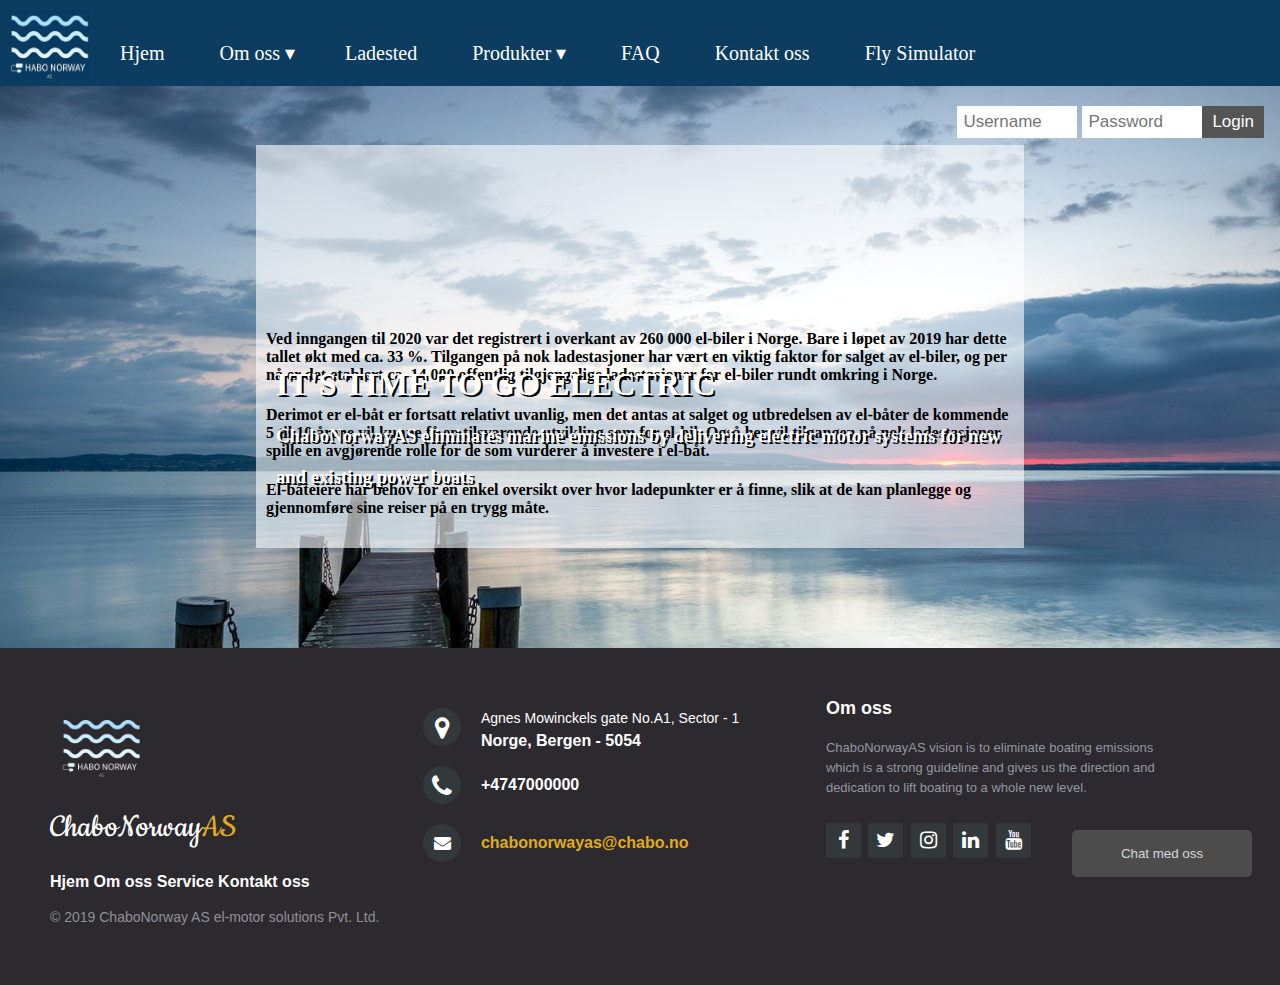
<file: index.html>
<!DOCTYPE html>
<html lang="en">
<head>
<meta charset="utf-8">
<title>Show Hide Dropdown Using CSS</title>
<link rel="stylesheet" href="main.css">
<link rel="stylesheet" href="https://cdnjs.cloudflare.com/ajax/libs/font-awesome/4.7.0/css/font-awesome.min.css">
<link rel="stylesheet" href="http://maxcdn.bootstrapcdn.com/font-awesome/4.2.0/css/font-awesome.min.css">
<link href="http://fonts.googleapis.com/css?family=Cookie" rel="stylesheet" type="text/css">

<script>function openForm() {
  document.getElementById("myForm").style.display = "block";
}

function closeForm() {
  document.getElementById("myForm").style.display = "none";
}</script>
</head>

<body>
<!--Menu bar-->
    <header>
	    <ul>
		<li><img src="chabologo.jpg" alt="Logo" style="height:70px; width: 80px; margin-top: 10px; margin-bottom: -20px; margin-left: 10px;"></li>
        <li><a href="index.html">Hjem</a></li>
        <li><a href="#">Om oss &#9662;</a>
      		<ul class="dropdown">
              <li><a href="visjon.html">Visjon</a></li>
			  <li><a href="#">Nyheter</a></li>
			  <li><a href="#">Eventer</a></li>
      		</ul>
		<li><a href="kart.html">Ladested</a></li>
        <li><a href="#">Produkter &#9662;</a>
            <ul class="dropdown1">
                <li><a href="#">Medlemskap</a></li>
                <li><a href="#">Batteri</a></li>
                <li><a href="#">Priser</a></li>
            </ul>
        </li>
		<li><a href="#">FAQ</a></li>
		<li><a href="kontaktoss.html">Kontakt oss</a></li>
		<li><a href="flysim.html">Fly Simulator</a></li>
		
      	<li style="text-align: right; float: right;"><div class="login-container">
    <form action="/action_page.php">
      <input type="text" placeholder="Username" name="username">
      <input type="text" placeholder="Password" name="psw">
      <button type="submit">Login</button>
    </form>
		</div></li>
    </ul>
	</header>
    <p></p>
	<div class="row">
  <div class="column side">
  </div>
  <div class="column middle" style="position: relative; background-size: contain;">
    <div class="video">
	<video class="elementor-background-video-hosted elementor-html5-video" autoplay="" muted="" playsinline="" loop="" src="https://evoy.no/wp-content/uploads/2020/06/Evoy-Loop2_compressed.mp4" style="max-width: 100%; max-height: 90%; overflow: hidden;">
	</video>
	<div style="position: absolute; top: 200px; left: 20px; color:#fff; font-family: Trebuchet MS; text-shadow: 2px 2px #000000;">
		<h1 style="position: relative;">IT'S TIME TO GO ELECTRIC</h1>
		<span></span>
		<h3>ChaboNorwayAS eliminates marine emissions by delivering electric motor systems for new</h3> 
		<h3>and existing power boats</h3>
	</div>
	</div>
    <h4>Ved inngangen til 2020 var det registrert i overkant av 260 000 el-biler i Norge. Bare i løpet av 2019 har dette tallet økt med ca. 33 %. Tilgangen på nok ladestasjoner har vært en viktig faktor for salget av el-biler, og per nå er det etablert ca. 14 000 offentlig tilgjengelige ladestasjoner for el-biler rundt omkring i Norge.</h4>
    <h4>Derimot er el-båt er fortsatt relativt uvanlig, men det antas at salget og utbredelsen av el-båter de kommende 5 til 10 årene vil kunne få en tilsvarende utvikling som for el-bil. Også her vil tilgangen på nok ladestasjoner spille en avgjørende rolle for de som vurderer å investere i el-båt.</h4>
    <h4>El-båteiere har behov for en enkel oversikt over hvor ladepunkter er å finne, slik at de kan planlegge og gjennomføre sine reiser på en trygg måte.</h4>
  </div>
  <div class="column side">
  </div>
</div>
<!--Footer-->
<footer class="footer-distributed">
			<div class="footer-left">
          <img src="Chabonorway.jpg" alt="logo">
				<h3>ChaboNorway<span>AS</span></h3>
				<p class="footer-links">
					<a href="#">Hjem</a>
					<a href="#">Om oss</a>
					<a href="#">Service</a>
					<a href="#">Kontakt oss</a>
				</p>
				<p class="footer-company-name">© 2019 ChaboNorway AS el-motor solutions Pvt. Ltd.</p>
			</div>
			<div class="footer-center">
				<div>
					<i class="fa fa-map-marker"></i>
					  <p><span>
						 Agnes Mowinckels gate No.A1, Sector - 1</span>
						Norge, Bergen - 5054</p>
				</div>
				<div>
					<i class="fa fa-phone"></i>
					<p>+4747000000</p>
				</div>
				<div>
					<i class="fa fa-envelope"></i>
					<p><a href="mailto:support@eduonix.com">chabonorwayas@chabo.no</a></p>
				</div>
			</div>
			<div class="footer-right">
				<p class="footer-company-about">
					<span>Om oss</span>
					ChaboNorwayAS vision is to eliminate boating emissions which is a strong guideline and gives us the direction and dedication to lift boating to a whole new level. </p>
				<div class="footer-icons">
					<a href="#"><i class="fa fa-facebook"></i></a>
					<a href="#"><i class="fa fa-twitter"></i></a>
					<a href="#"><i class="fa fa-instagram"></i></a>
					<a href="#"><i class="fa fa-linkedin"></i></a>
					<a href="#"><i class="fa fa-youtube"></i></a>
				</div>
			</div>
		</footer>
<!--Chatbot-->
	<button class="open-button" onclick="openForm()">Chat med oss</button>
<div class="chat-popup" id="myForm">
  <form action="/action_page.php" class="form-container">
    <h1>Chat</h1>
    <label for="msg"><b>Message</b></label>
    <textarea placeholder="Type message.." name="msg" id="msg" required></textarea>
    <button type="submit" class="btn">Send</button>
    <button type="button" class="btn cancel" onclick="closeForm()">Close</button>
  </form>
</div>
	<script>
function openForm() {
  document.getElementById("myForm").style.display = "block";
}
function closeForm() {
  document.getElementById("myForm").style.display = "none";
}
</script>
</body>
</html>
</file>
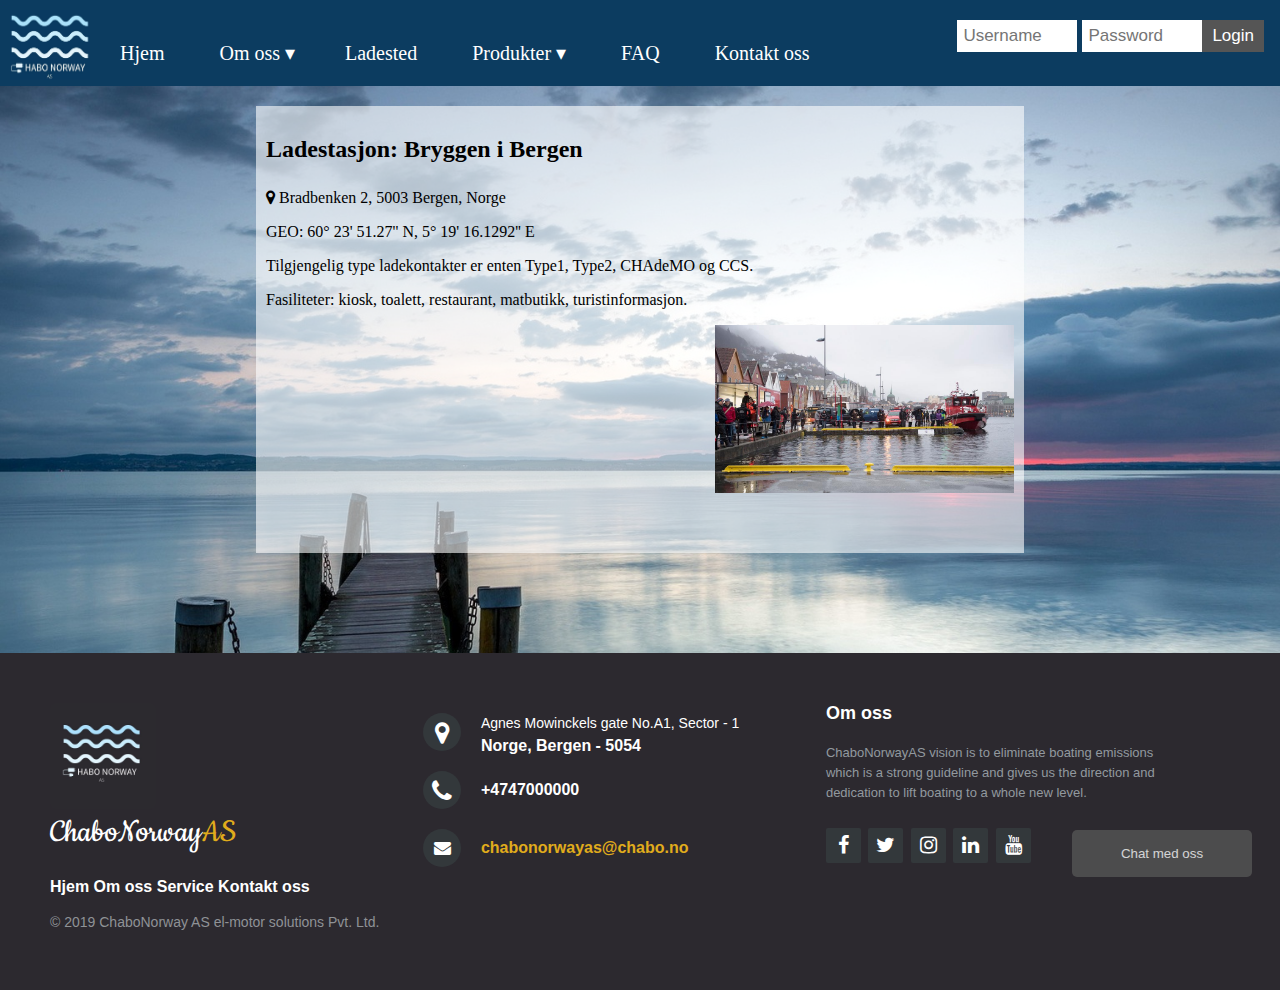
<file: BryggeniBergen.html>
<!DOCTYPE html>
<html lang="en">
<head>
<meta charset="utf-8">
<title>Kontakt oss</title>
<link rel="stylesheet" href="main.css">
<link rel="stylesheet" href="https://cdnjs.cloudflare.com/ajax/libs/font-awesome/4.7.0/css/font-awesome.min.css">
<link rel="stylesheet" href="http://maxcdn.bootstrapcdn.com/font-awesome/4.2.0/css/font-awesome.min.css">
<link href="http://fonts.googleapis.com/css?family=Cookie" rel="stylesheet" type="text/css">

<script>function openForm() {
  document.getElementById("myForm").style.display = "block";
}

function closeForm() {
  document.getElementById("myForm").style.display = "none";
}</script>
</head>

<body>
<!--Menu bar-->
    <header>
	    <ul>
		<li><img src="chabologo.jpg" alt="Logo" style="height:70px; width: 80px; margin-top: 10px; margin-bottom: -20px; margin-left: 10px;"></li>
        <li><a href="index.html">Hjem</a></li>
        <li><a href="#">Om oss &#9662;</a>
      		<ul class="dropdown">
              <li><a href="visjon.html">Visjon</a></li>
			  <li><a href="#">Nyheter</a></li>
			  <li><a href="#">Eventer</a></li>
      		</ul>
		<li><a href="kart.html">Ladested</a></li>
        <li><a href="#">Produkter &#9662;</a>
            <ul class="dropdown1">
                <li><a href="#">Medlemskap</a></li>
                <li><a href="#">Batteri</a></li>
                <li><a href="#">Priser</a></li>
            </ul>
        </li>
		<li><a href="#">FAQ</a></li>
        <li><a href="kontaktoss.html">Kontakt oss</a></li>
		
      	<li style="text-align: right; float: right;"><div class="login-container">
    <form action="/action_page.php">
      <input type="text" placeholder="Username" name="username">
      <input type="text" placeholder="Password" name="psw">
      <button type="submit">Login</button>
    </form>
		</div></li>
    </ul>
	</header>
    <p></p>
	<div class="row">
  <div class="column side">
  </div>
  <div class="column middle" style="position: relative; background-size: contain;">
	  <!--HER SKRIVER VI INN TEXT OG INFO I MIDDTEN KOLONNE-->
	  <h2 style="margin-bottom:10px;"> Ladestasjon: Bryggen i Bergen </h2>
	  <div style="float:left;">
	 	  <p><i class="fa fa-map-marker"></i> Bradbenken 2, 5003 Bergen, Norge</p>
	  	  <p>GEO: 60° 23' 51.27'' N, 5° 19' 16.1292'' E</p>	  
	          <p>Tilgjengelig type ladekontakter er enten Type1, Type2, CHAdeMO og CCS.</p>
	          <p>Fasiliteter: kiosk, toalett, restaurant, matbutikk, turistinformasjon.</p>
	     </div>
	  <div style=" text-align: right; margin-bottom: 50px;"><img src="BryggenIBergenladested.jpg" alt="BryggenIBergen" style="margin-bottom: 50px; float: right; height: 30%; width: 40%;"></div>
		</div>
  <div class="column side">
  </div>
</div>
<!--Footer-->
<footer class="footer-distributed">
			<div class="footer-left">
          <img src="Chabonorway.jpg" alt="logo">
				<h3>ChaboNorway<span>AS</span></h3>
				<p class="footer-links">
					<a href="#">Hjem</a>
					<a href="#">Om oss</a>
					<a href="#">Service</a>
					<a href="#">Kontakt oss</a>
				</p>
				<p class="footer-company-name">© 2019 ChaboNorway AS el-motor solutions Pvt. Ltd.</p>
			</div>
			<div class="footer-center" style="vertical-align: center;">
				<div>
					<i class="fa fa-map-marker"></i>
					  <p><span>
						 Agnes Mowinckels gate No.A1, Sector - 1</span>
						Norge, Bergen - 5054</p>
				</div>
				<div>
					<i class="fa fa-phone"></i>
					<p>+4747000000</p>
				</div>
				<div>
					<i class="fa fa-envelope"></i>
					<p><a href="mailto:support@eduonix.com">chabonorwayas@chabo.no</a></p>
				</div>
			</div>
			<div class="footer-right">
				<p class="footer-company-about">
					<span>Om oss</span>
					ChaboNorwayAS vision is to eliminate boating emissions which is a strong guideline and gives us the direction and dedication to lift boating to a whole new level. </p>
				<div class="footer-icons">
					<a href="#"><i class="fa fa-facebook"></i></a>
					<a href="#"><i class="fa fa-twitter"></i></a>
					<a href="#"><i class="fa fa-instagram"></i></a>
					<a href="#"><i class="fa fa-linkedin"></i></a>
					<a href="#"><i class="fa fa-youtube"></i></a>
				</div>
			</div>
		</footer>
<!--Chatbot-->
	<button class="open-button" onclick="openForm()">Chat med oss</button>
<div class="chat-popup" id="myForm">
  <form action="/action_page.php" class="form-container">
    <h1>Chat</h1>
    <label for="msg"><b>Message</b></label>
    <textarea placeholder="Type message.." name="msg" id="msg" required></textarea>
    <button type="submit" class="btn">Send</button>
    <button type="button" class="btn cancel" onclick="closeForm()">Close</button>
  </form>
</div>
	<script>
function openForm() {
  document.getElementById("myForm").style.display = "block";
}
function closeForm() {
  document.getElementById("myForm").style.display = "none";
}
</script>
</body>
</html>
</file>
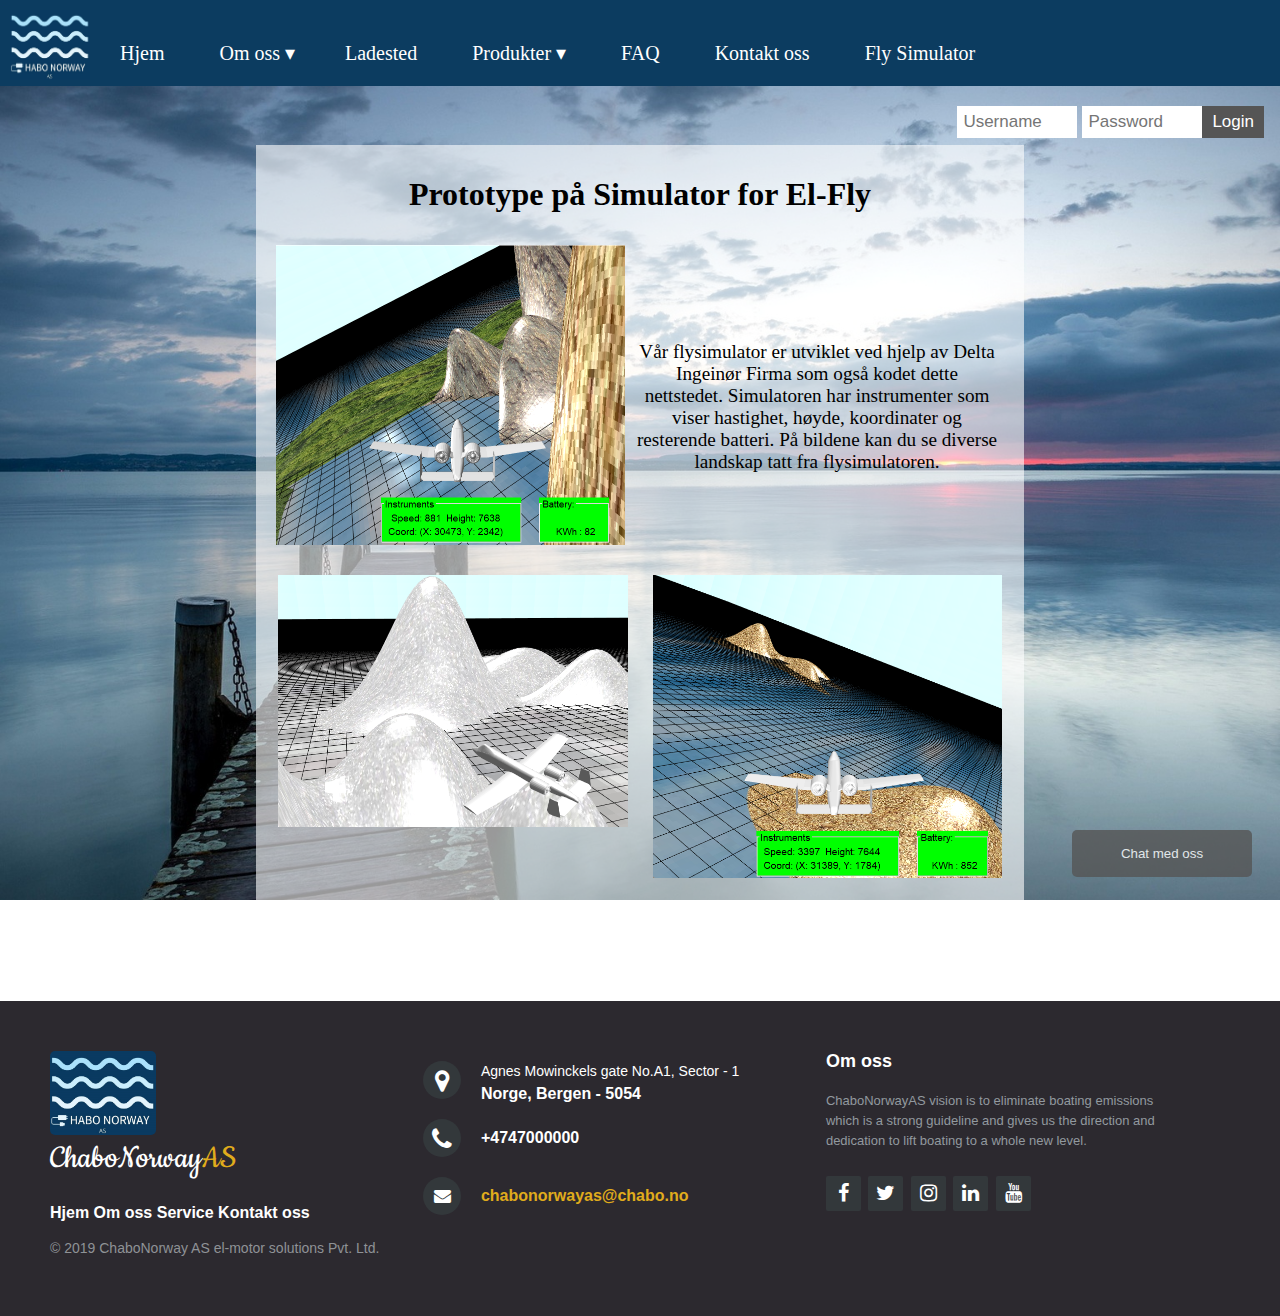
<file: flysim.html>
<!DOCTYPE html>
<html lang="en">
<head>
<meta charset="utf-8">
<title>El-Fly Simulator</title>
<link rel="stylesheet" href="main.css">
<link rel="stylesheet" href="https://cdnjs.cloudflare.com/ajax/libs/font-awesome/4.7.0/css/font-awesome.min.css">
<link rel="stylesheet" href="http://maxcdn.bootstrapcdn.com/font-awesome/4.2.0/css/font-awesome.min.css">
<link href="http://fonts.googleapis.com/css?family=Cookie" rel="stylesheet" type="text/css">

<script>function openForm() {
  document.getElementById("myForm").style.display = "block";
}

function closeForm() {
  document.getElementById("myForm").style.display = "none";
}</script>
</head>

<body>
<!--Menu bar-->
    <header>
	    <ul>
		<li><img src="chabologo.jpg" alt="Logo" style="height:70px; width: 80px; margin-top: 10px; margin-bottom: -20px; margin-left: 10px;"></li>
        <li><a href="index.html">Hjem</a></li>
        <li><a href="#">Om oss &#9662;</a>
      		<ul class="dropdown">
              <li><a href="#">Visjon</a></li>
			  <li><a href="#">Nyheter</a></li>
			  <li><a href="#">Eventer</a></li>
      		</ul>
		<li><a href="kart.html">Ladested</a></li>
        <li><a href="#">Produkter &#9662;</a>
            <ul class="dropdown1">
                <li><a href="#">Medlemskap</a></li>
                <li><a href="#">Batteri</a></li>
                <li><a href="#">Priser</a></li>
            </ul>
        </li>
		<li><a href="#">FAQ</a></li>
		<li><a href="#">Kontakt oss</a></li>
		<li><a href="flysim.html">Fly Simulator</a></li>
		
      	<li style="text-align: right; float: right;"><div class="login-container">
    <form action="/action_page.php">
      <input type="text" placeholder="Username" name="username">
      <input type="text" placeholder="Password" name="psw">
      <button type="submit">Login</button>
    </form>
		</div></li>
    </ul>
	</header>
    <p></p>
	<div class="row">
  <div class="column side">
  </div>
  <div class="column middle" style="position: relative; background-size: contain;">
    <h1 style="text-align: center;">Prototype på Simulator for El-Fly</h1>
	<img src="FlySim1.png" alt="flysim" style="width: 48%; float: left; margin: 5px; padding: 5px;">
	<p style="font-size: larger;margin-top: 15%;margin-bottom: 10%; padding: 2%; text-align: center;">
		Vår flysimulator er utviklet ved hjelp av Delta Ingeinør Firma som også kodet dette nettstedet.
		Simulatoren har instrumenter som viser hastighet, høyde, koordinater og resterende batteri.
		På bildene kan du se diverse landskap tatt fra flysimulatoren.
</p>
	
    <img src="FlySim2.png" alt="flysim" style="width: 48%;	margin: 1%; padding: 5px; float: right;">
    <img src="FlySim3.png" alt="flysim" style="width: 48%;	margin: 1%; padding: 5px; float: left;">
 </div>
  <div class="column side">
  </div>
</div>
<!--Footer-->
<footer class="footer-distributed">
			<div class="footer-left">
          <img src="chabologo.jpg" alt="logo">
				<h3>ChaboNorway<span>AS</span></h3>
				<p class="footer-links">
					<a href="#">Hjem</a>
					<a href="#">Om oss</a>
					<a href="#">Service</a>
					<a href="#">Kontakt oss</a>
				</p>
				<p class="footer-company-name">© 2019 ChaboNorway AS el-motor solutions Pvt. Ltd.</p>
			</div>
			<div class="footer-center">
				<div>
					<i class="fa fa-map-marker"></i>
					  <p><span>
						 Agnes Mowinckels gate No.A1, Sector - 1</span>
						Norge, Bergen - 5054</p>
				</div>
				<div>
					<i class="fa fa-phone"></i>
					<p>+4747000000</p>
				</div>
				<div>
					<i class="fa fa-envelope"></i>
					<p><a href="mailto:support@eduonix.com">chabonorwayas@chabo.no</a></p>
				</div>
			</div>
			<div class="footer-right">
				<p class="footer-company-about">
					<span>Om oss</span>
					ChaboNorwayAS vision is to eliminate boating emissions which is a strong guideline and gives us the direction and dedication to lift boating to a whole new level. </p>
				<div class="footer-icons">
					<a href="#"><i class="fa fa-facebook"></i></a>
					<a href="#"><i class="fa fa-twitter"></i></a>
					<a href="#"><i class="fa fa-instagram"></i></a>
					<a href="#"><i class="fa fa-linkedin"></i></a>
					<a href="#"><i class="fa fa-youtube"></i></a>
				</div>
			</div>
		</footer>
<!--Chatbot-->
	<button class="open-button" onclick="openForm()">Chat med oss</button>
<div class="chat-popup" id="myForm">
  <form action="/action_page.php" class="form-container">
    <h1>Chat</h1>
    <label for="msg"><b>Message</b></label>
    <textarea placeholder="Type message.." name="msg" id="msg" required></textarea>
    <button type="submit" class="btn">Send</button>
    <button type="button" class="btn cancel" onclick="closeForm()">Close</button>
  </form>
</div>
	<script>
function openForm() {
  document.getElementById("myForm").style.display = "block";
}
function closeForm() {
  document.getElementById("myForm").style.display = "none";
}
</script>
</body>
</html>
</file>
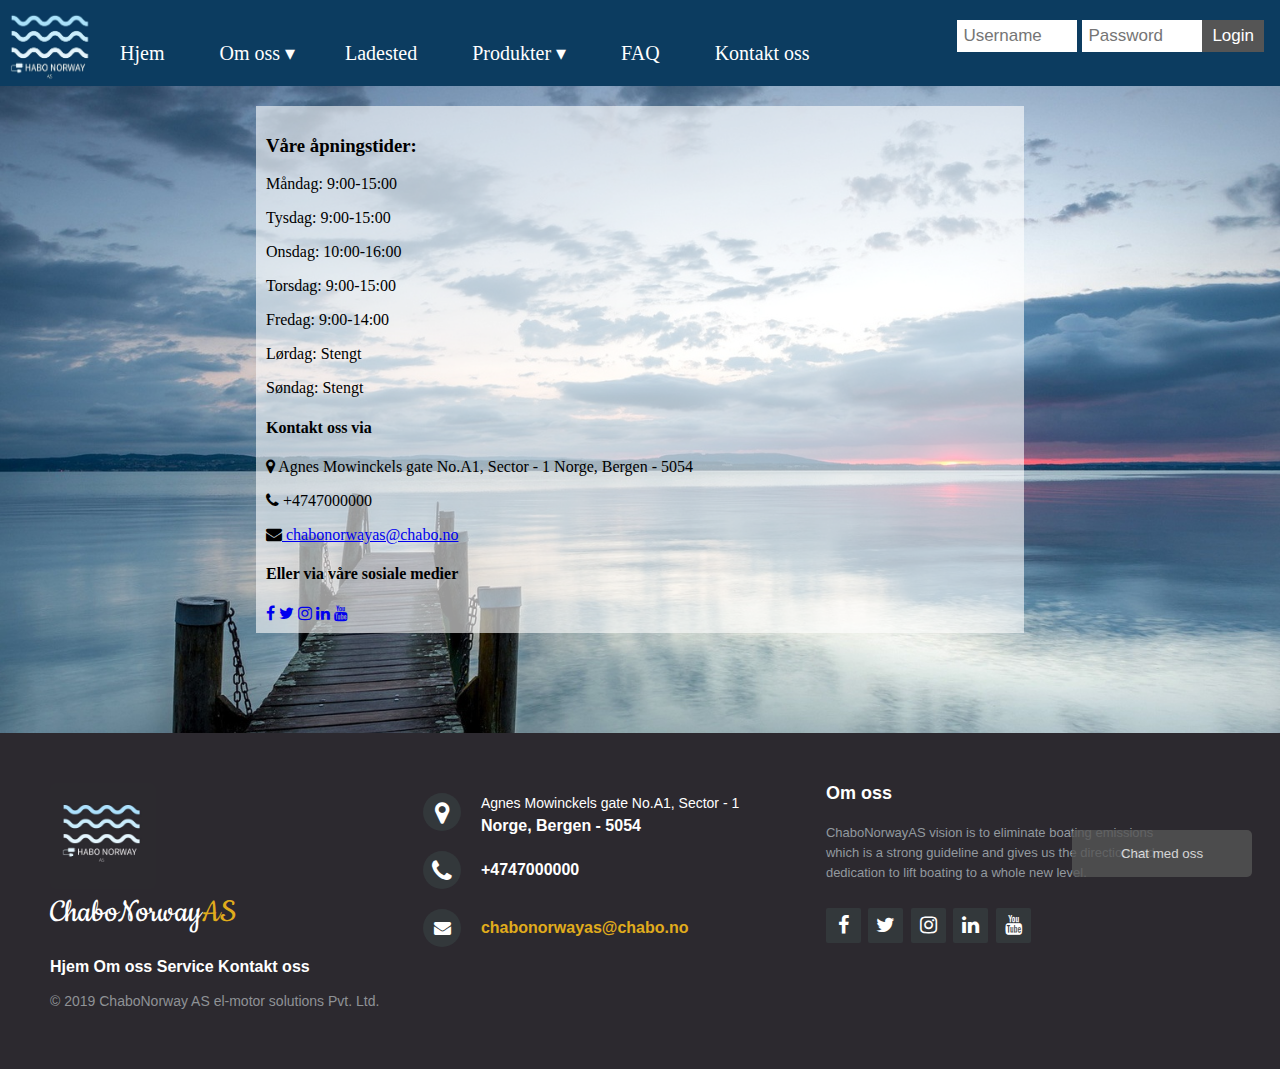
<file: kontaktoss.html>
<!DOCTYPE html>
<html lang="en">
<head>
<meta charset="utf-8">
<title>Kontakt oss</title>
<link rel="stylesheet" href="main.css">
<link rel="stylesheet" href="https://cdnjs.cloudflare.com/ajax/libs/font-awesome/4.7.0/css/font-awesome.min.css">
<link rel="stylesheet" href="http://maxcdn.bootstrapcdn.com/font-awesome/4.2.0/css/font-awesome.min.css">
<link href="http://fonts.googleapis.com/css?family=Cookie" rel="stylesheet" type="text/css">

<script>function openForm() {
  document.getElementById("myForm").style.display = "block";
}

function closeForm() {
  document.getElementById("myForm").style.display = "none";
}</script>
</head>

<body>
<!--Menu bar-->
    <header>
	    <ul>
		<li><img src="chabologo.jpg" alt="Logo" style="height:70px; width: 80px; margin-top: 10px; margin-bottom: -20px; margin-left: 10px;"></li>
        <li><a href="index.html">Hjem</a></li>
        <li><a href="#">Om oss &#9662;</a>
      		<ul class="dropdown">
              <li><a href="visjon.html">Visjon</a></li>
			  <li><a href="#">Nyheter</a></li>
			  <li><a href="#">Eventer</a></li>
      		</ul>
		<li><a href="kart.html">Ladested</a></li>
        <li><a href="#">Produkter &#9662;</a>
            <ul class="dropdown1">
                <li><a href="#">Medlemskap</a></li>
                <li><a href="#">Batteri</a></li>
                <li><a href="#">Priser</a></li>
            </ul>
        </li>
		<li><a href="#">FAQ</a></li>
        <li><a href="kontaktoss.html">Kontakt oss</a></li>
		
      	<li style="text-align: right; float: right;"><div class="login-container">
    <form action="/action_page.php">
      <input type="text" placeholder="Username" name="username">
      <input type="text" placeholder="Password" name="psw">
      <button type="submit">Login</button>
    </form>
		</div></li>
    </ul>
	</header>
    <p></p>
	<div class="row">
  <div class="column side">
  </div>
  <div class="column middle" style="position: relative; background-size: contain;">
	  <h3>Våre åpningstider:</h3>
		  <p>Måndag: 9:00-15:00</p>
		  <p>Tysdag: 9:00-15:00</p>
		  <p>Onsdag: 10:00-16:00</p>
		  <p>Torsdag: 9:00-15:00</p>
		  <p>Fredag: 9:00-14:00</p>
		  <p>Lørdag: Stengt</p>
		  <p>Søndag: Stengt</p>
	  <h4>Kontakt oss via</h4>
	  <div>
					<p><i class="fa fa-map-marker"></i>
					  <span> Agnes Mowinckels gate No.A1, Sector - 1</span>
						Norge, Bergen - 5054</p>
				</div>
				<div>
					<p><i class="fa fa-phone"></i> +4747000000</p>
					
				</div>
				<div>
					<p><i class="fa fa-envelope"></i><a href="mailto:support@eduonix.com"> chabonorwayas@chabo.no</a></p>
					
				</div>
	  <h4>Eller via våre sosiale medier</h4>
	  <div class="footer-icons">
					<a href="#"><i class="fa fa-facebook"></i></a>
					<a href="#"><i class="fa fa-twitter"></i></a>
					<a href="#"><i class="fa fa-instagram"></i></a>
					<a href="#"><i class="fa fa-linkedin"></i></a>
					<a href="#"><i class="fa fa-youtube"></i></a>
				</div>
	  
		</div>
  <div class="column side">
  </div>
</div>
<!--Footer-->
<footer class="footer-distributed">
			<div class="footer-left">
          <img src="Chabonorway.jpg" alt="logo">
				<h3>ChaboNorway<span>AS</span></h3>
				<p class="footer-links">
					<a href="#">Hjem</a>
					<a href="#">Om oss</a>
					<a href="#">Service</a>
					<a href="#">Kontakt oss</a>
				</p>
				<p class="footer-company-name">© 2019 ChaboNorway AS el-motor solutions Pvt. Ltd.</p>
			</div>
			<div class="footer-center" style="vertical-align: center;">
				<div>
					<i class="fa fa-map-marker"></i>
					  <p><span>
						 Agnes Mowinckels gate No.A1, Sector - 1</span>
						Norge, Bergen - 5054</p>
				</div>
				<div>
					<i class="fa fa-phone"></i>
					<p>+4747000000</p>
				</div>
				<div>
					<i class="fa fa-envelope"></i>
					<p><a href="mailto:support@eduonix.com">chabonorwayas@chabo.no</a></p>
				</div>
			</div>
			<div class="footer-right">
				<p class="footer-company-about">
					<span>Om oss</span>
					ChaboNorwayAS vision is to eliminate boating emissions which is a strong guideline and gives us the direction and dedication to lift boating to a whole new level. </p>
				<div class="footer-icons">
					<a href="#"><i class="fa fa-facebook"></i></a>
					<a href="#"><i class="fa fa-twitter"></i></a>
					<a href="#"><i class="fa fa-instagram"></i></a>
					<a href="#"><i class="fa fa-linkedin"></i></a>
					<a href="#"><i class="fa fa-youtube"></i></a>
				</div>
			</div>
		</footer>
<!--Chatbot-->
	<button class="open-button" onclick="openForm()">Chat med oss</button>
<div class="chat-popup" id="myForm">
  <form action="/action_page.php" class="form-container">
    <h1>Chat</h1>
    <label for="msg"><b>Message</b></label>
    <textarea placeholder="Type message.." name="msg" id="msg" required></textarea>
    <button type="submit" class="btn">Send</button>
    <button type="button" class="btn cancel" onclick="closeForm()">Close</button>
  </form>
</div>
	<script>
function openForm() {
  document.getElementById("myForm").style.display = "block";
}
function closeForm() {
  document.getElementById("myForm").style.display = "none";
}
</script>
</body>
</html>
</file>
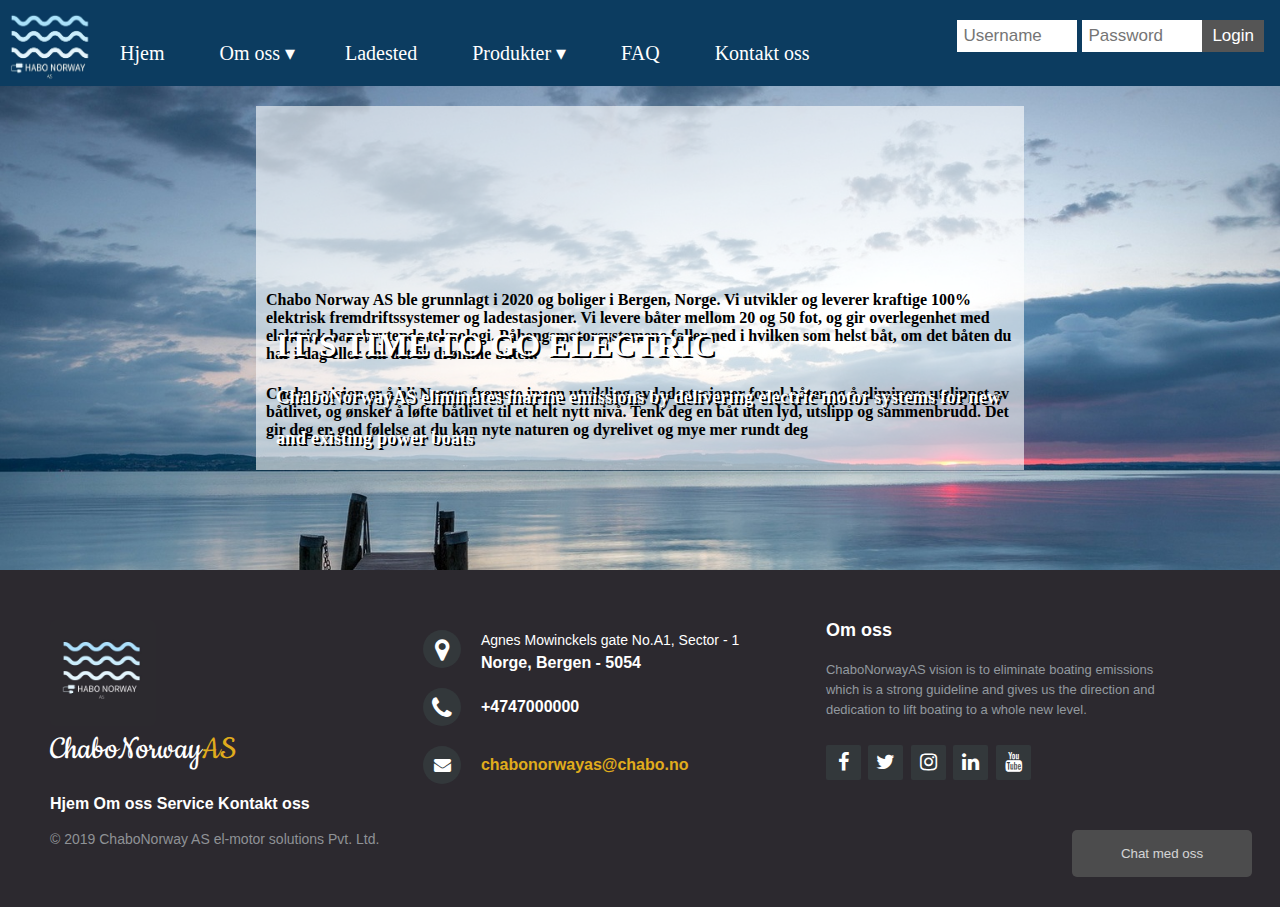
<file: visjon.html>
<!DOCTYPE html>
<html lang="en">
<head>
<meta charset="utf-8">
<title>Show Hide Dropdown Using CSS</title>
<link rel="stylesheet" href="main.css">
<link rel="stylesheet" href="https://cdnjs.cloudflare.com/ajax/libs/font-awesome/4.7.0/css/font-awesome.min.css">
<link rel="stylesheet" href="http://maxcdn.bootstrapcdn.com/font-awesome/4.2.0/css/font-awesome.min.css">
<link href="http://fonts.googleapis.com/css?family=Cookie" rel="stylesheet" type="text/css">

<script>function openForm() {
  document.getElementById("myForm").style.display = "block";
}

function closeForm() {
  document.getElementById("myForm").style.display = "none";
}</script>
</head>

<body>
<!--Menu bar-->
    <header>
	    <ul>
		<li><img src="chabologo.jpg" alt="Logo" style="height:70px; width: 80px; margin-top: 10px; margin-bottom: -20px; margin-left: 10px;"></li>
        <li><a href="index.html">Hjem</a></li>
        <li><a href="#">Om oss &#9662;</a>
      		<ul class="dropdown">
              <li><a href="visjon.html">Visjon</a></li>
			  <li><a href="#">Nyheter</a></li>
			  <li><a href="#">Eventer</a></li>
      		</ul>
		<li><a href="kart.html">Ladested</a></li>
        <li><a href="#">Produkter &#9662;</a>
            <ul class="dropdown1">
                <li><a href="#">Medlemskap</a></li>
                <li><a href="#">Batteri</a></li>
                <li><a href="#">Priser</a></li>
            </ul>
        </li>
		<li><a href="#">FAQ</a></li>
        <li><a href="kontaktoss.html">Kontakt oss</a></li>
		
      	<li style="text-align: right; float: right;"><div class="login-container">
    <form action="/action_page.php">
      <input type="text" placeholder="Username" name="username">
      <input type="text" placeholder="Password" name="psw">
      <button type="submit">Login</button>
    </form>
		</div></li>
    </ul>
	</header>
    <p></p>
	<div class="row">
  <div class="column side">
  </div>
  <div class="column middle" style="position: relative; background-size: contain;">
    <div class="video">
	<video class="elementor-background-video-hosted elementor-html5-video" autoplay="" muted="" playsinline="" loop="" src="https://evoy.no/wp-content/uploads/2020/06/Evoy-Loop2_compressed.mp4" style="max-width: 100%; max-height: 90%; overflow: hidden;">
	</video>
	<div style="position: absolute; top: 200px; left: 20px; color:#fff; font-family: Trebuchet MS; text-shadow: 2px 2px #000000;">
		<h1 style="position: relative;">IT'S TIME TO GO ELECTRIC</h1>
		<span></span>
		<h3>ChaboNorwayAS eliminates marine emissions by delivering electric motor systems for new</h3> 
		<h3>and existing power boats</h3>
	</div>
	</div>
    <h4>Chabo Norway AS ble grunnlagt i 2020 og boliger i Bergen, Norge. Vi utvikler og leverer kraftige 100% elektrisk fremdriftssystemer og ladestasjoner. Vi levere båter mellom 20 og 50 fot, og gir overlegenhet med elektrisk banebrytende teknologi. Påhengsmotorsystemene faller ned i hvilken som helst båt, om det båten du har i dag eller om det er drømme båten.</h4>
    <h4>Chabos-visjon er å bli Norges fremste innen utvikling av ladestasjoner for el-båter og å eliminere utslippet av båtlivet, og ønsker å løfte båtlivet til et helt nytt nivå. Tenk deg en båt uten lyd, utslipp og sammenbrudd. Det gir deg en god følelse at du kan nyte naturen og dyrelivet og mye mer rundt deg</h4>
  </div>
  <div class="column side">
  </div>
</div>
<!--Footer-->
<footer class="footer-distributed">
			<div class="footer-left">
          <img src="Chabonorway.jpg" alt="logo">
				<h3>ChaboNorway<span>AS</span></h3>
				<p class="footer-links">
					<a href="#">Hjem</a>
					<a href="#">Om oss</a>
					<a href="#">Service</a>
					<a href="#">Kontakt oss</a>
				</p>
				<p class="footer-company-name">© 2019 ChaboNorway AS el-motor solutions Pvt. Ltd.</p>
			</div>
			<div class="footer-center">
				<div>
					<i class="fa fa-map-marker"></i>
					  <p><span>
						 Agnes Mowinckels gate No.A1, Sector - 1</span>
						Norge, Bergen - 5054</p>
				</div>
				<div>
					<i class="fa fa-phone"></i>
					<p>+4747000000</p>
				</div>
				<div>
					<i class="fa fa-envelope"></i>
					<p><a href="mailto:support@eduonix.com">chabonorwayas@chabo.no</a></p>
				</div>
			</div>
			<div class="footer-right">
				<p class="footer-company-about">
					<span>Om oss</span>
					ChaboNorwayAS vision is to eliminate boating emissions which is a strong guideline and gives us the direction and dedication to lift boating to a whole new level. </p>
				<div class="footer-icons">
					<a href="#"><i class="fa fa-facebook"></i></a>
					<a href="#"><i class="fa fa-twitter"></i></a>
					<a href="#"><i class="fa fa-instagram"></i></a>
					<a href="#"><i class="fa fa-linkedin"></i></a>
					<a href="#"><i class="fa fa-youtube"></i></a>
				</div>
			</div>
		</footer>
<!--Chatbot-->
	<button class="open-button" onclick="openForm()">Chat med oss</button>
<div class="chat-popup" id="myForm">
  <form action="/action_page.php" class="form-container">
    <h1>Chat</h1>
    <label for="msg"><b>Message</b></label>
    <textarea placeholder="Type message.." name="msg" id="msg" required></textarea>
    <button type="submit" class="btn">Send</button>
    <button type="button" class="btn cancel" onclick="closeForm()">Close</button>
  </form>
</div>
	<script>
function openForm() {
  document.getElementById("myForm").style.display = "block";
}
function closeForm() {
  document.getElementById("myForm").style.display = "none";
}
</script>
</body>
</html>
</file>
<file: main.css>
html{
	    height: 100%
}
    body{
      margin: 0;
	    
	  background: url(wallpaper.jpg) no-repeat center center fixed;
	   
	  background-size: cover;
    }
    #kart{
      height: 600px;
      width: 100%;
    }
    ul{
	margin-top: 0;
        padding: 0;
        list-style: none;
        background: #0c3c60;
		font-size: 20px;
		background-repeat: repeat;
    }
    ul li{
        display: inline-block;
        position: relative;
        line-height: 50px;
        text-align: left;
    }
    ul li a{
        display: block;
        padding: 8px 25px;
        color: #fff;
        text-decoration: none;
		border: 5px;
    }
    ul li a:hover{
        color: black;
        background: #939393;
		border-radius: 5px;
    }
    ul li ul.dropdown{
        min-width: 100%; /* Set width of the dropdown */
        background: LightGray;
        display: none;
        position: absolute;
        z-index: 999;
        left: 0;
		border-radius: 5px;
    }
	ul li ul.dropdown a{
		color: black;
	}
    ul li:hover ul.dropdown{
        display: block;	/* Display the dropdown */
		opacity: 0.8;
    }
    ul li ul.dropdown li{
        display: block;
    }
    ul li ul.dropdown1{
        min-width: 100%; /* Set width of the dropdown */
        background: LightGray;
        display: none;
        position: absolute;
        z-index: 999;
        left: 0;
		border-radius: 5px;
    }
	ul li ul.dropdown1 a{
		color: black;
	}
    ul li:hover ul.dropdown1{
        display: block;	/* Display the dropdown */
		opacity: 0.8;
    }
    ul li ul.dropdown1 li{
        display: block;
    }
  .login-container button {
  float: right;
  padding: 6px 10px;
  margin-top: 20px;
  margin-right: 16px;
  background-color: #555;
  color: white;
  font-size: 17px;
  border: none;
  cursor: pointer;
}
  input[type=text] {
  padding: 6px;
  margin-top: 20px;
  font-size: 17px;
  border: none;
  width:120px;
}
  .login-container {
  float: right;
}

/*columns*/
/* Create three unequal columns that floats next to each other */
.column {
  float: left;
  padding: 10px;
}

/* Left and right column */
.column.side {
  width: 20%;
  clear: both;
}

/* Middle column */
.column.middle {
  width: 60%;
  background-color: rgba(255,255,255, 0.6);
  
}

/* Clear floats after the columns */
.row:after {
  content: "";
  display: table;
  clear: both;
}

/* Responsive layout - makes the three columns stack on top of each other instead of next to each other */
@media screen and (max-width: 600px) {
  .column.side, .column.middle {
    width: 100%;
  }
}

/*chatbot*/
* {box-sizing: border-box;}

/* Button used to open the chat form - fixed at the bottom of the page */
.open-button {
  background-color: #555;
  color: white;
  padding: 16px 20px;
  border: none;
  cursor: pointer;
  opacity: 0.8;
  position: fixed;
  bottom: 23px;
  right: 28px;
  width: 180px;
  border-radius: 5px;
}

/* The popup chat - hidden by default */
.chat-popup {
  display: none;
  position: fixed;
  bottom: 0;
  right: 15px;
  border: 3px solid #f1f1f1;
  z-index: 9;
}

/* Add styles to the form container */
.form-container {
  max-width: 300px;
  padding: 10px;
  background-color: white;
}

/* Full-width textarea */
.form-container textarea {
  width: 100%;
  padding: 15px;
  margin: 5px 0 22px 0;
  border: none;
  background: #f1f1f1;
  resize: none;
  min-height: 200px;
}

/* When the textarea gets focus, do something */
.form-container textarea:focus {
  background-color: #ddd;
  outline: none;
}

/* Set a style for the submit/send button */
.form-container .btn {
  background-color: #4CAF50;
  color: white;
  padding: 16px 20px;
  border: none;
  cursor: pointer;
  width: 100%;
  margin-bottom:10px;
  opacity: 0.8;
}

/* Add a red background color to the cancel button */
.form-container .cancel {
  background-color: red;
}

/* Add some hover effects to buttons */
.form-container .btn:hover, .open-button:hover {
  opacity: 1;
}
/*footer*/
/* The footer is fixed to the bottom of the page */

footer{
	position: sticky;
	
}

@media (max-height:800px){
	footer { position: relative; }
	header { padding-top:0px; }
}


.footer-distributed{
	background-color: #2c292f;
	box-sizing: border-box;
	width: 100%;
	text-align: left;
	font: bold 16px sans-serif;
	padding: 50px 50px 60px 50px;
	margin-top: 80px;
}

.footer-distributed .footer-left,
.footer-distributed .footer-center,
.footer-distributed .footer-right{
	display: inline-block;
	vertical-align: top;
}

/* Footer left */

.footer-distributed .footer-left{
	width: 30%;
}

.footer-distributed h3{
	color:  #ffffff;
	font: normal 36px 'Cookie', cursive;
	margin: 0;
}

/* The company logo */

.footer-distributed .footer-left img{
	width: 30%;
	border-radius: 5px;
}

.footer-distributed h3 span{
	color:  #e0ac1c;
}

/* Footer links */

.footer-distributed .footer-links{
	color:  #ffffff;
	margin: 20px 0 12px;
}

.footer-distributed .footer-links a{
	display:inline-block;
	line-height: 1.8;
	text-decoration: none;
	color:  inherit;
}

.footer-distributed .footer-company-name{
	color:  #8f9296;
	font-size: 14px;
	font-weight: normal;
	margin: 0;
}

/* Footer Center */

.footer-distributed .footer-center{
	width: 35%;
}


.footer-distributed .footer-center i{
	background-color:  #33383b;
	color: #ffffff;
	font-size: 25px;
	width: 38px;
	height: 38px;
	border-radius: 50%;
	text-align: center;
	line-height: 42px;
	margin: 10px 15px;
	vertical-align: middle;
}

.footer-distributed .footer-center i.fa-envelope{
	font-size: 17px;
	line-height: 38px;
}

.footer-distributed .footer-center p{
	display: inline-block;
	color: #ffffff;
	vertical-align: middle;
	margin:0;
}

.footer-distributed .footer-center p span{
	display:block;
	font-weight: normal;
	font-size:14px;
	line-height:2;
}

.footer-distributed .footer-center p a{
	color:  #e0ac1c;
	text-decoration: none;;
}


/* Footer Right */

.footer-distributed .footer-right{
	width: 30%;
}

.footer-distributed .footer-company-about{
	line-height: 20px;
	color:  #92999f;
	font-size: 13px;
	font-weight: normal;
	margin: 0;
}

.footer-distributed .footer-company-about span{
	display: block;
	color:  #ffffff;
	font-size: 18px;
	font-weight: bold;
	margin-bottom: 20px;
}

.footer-distributed .footer-icons{
	margin-top: 25px;
}
.footer-distributed .footer-icons a{
	display: inline-block;
	width: 35px;
	height: 35px;
	cursor: pointer;
	background-color:  #33383b;
	border-radius: 2px;

	font-size: 20px;
	color: #ffffff;
	text-align: center;
	line-height: 35px;

	margin-right: 3px;
	margin-bottom: 5px;
}

/* Here is the code for Responsive Footer */
/* You can remove below code if you don't want Footer to be responsive */


@media (max-width: 880px) {

	.footer-distributed .footer-left,
	.footer-distributed .footer-center,
	.footer-distributed .footer-right{
		display: block;
		width: 100%;
		margin-bottom: 40px;
		text-align: center;
	}

	.footer-distributed .footer-center i{
		margin-left: 0;
	}

}
</file>
